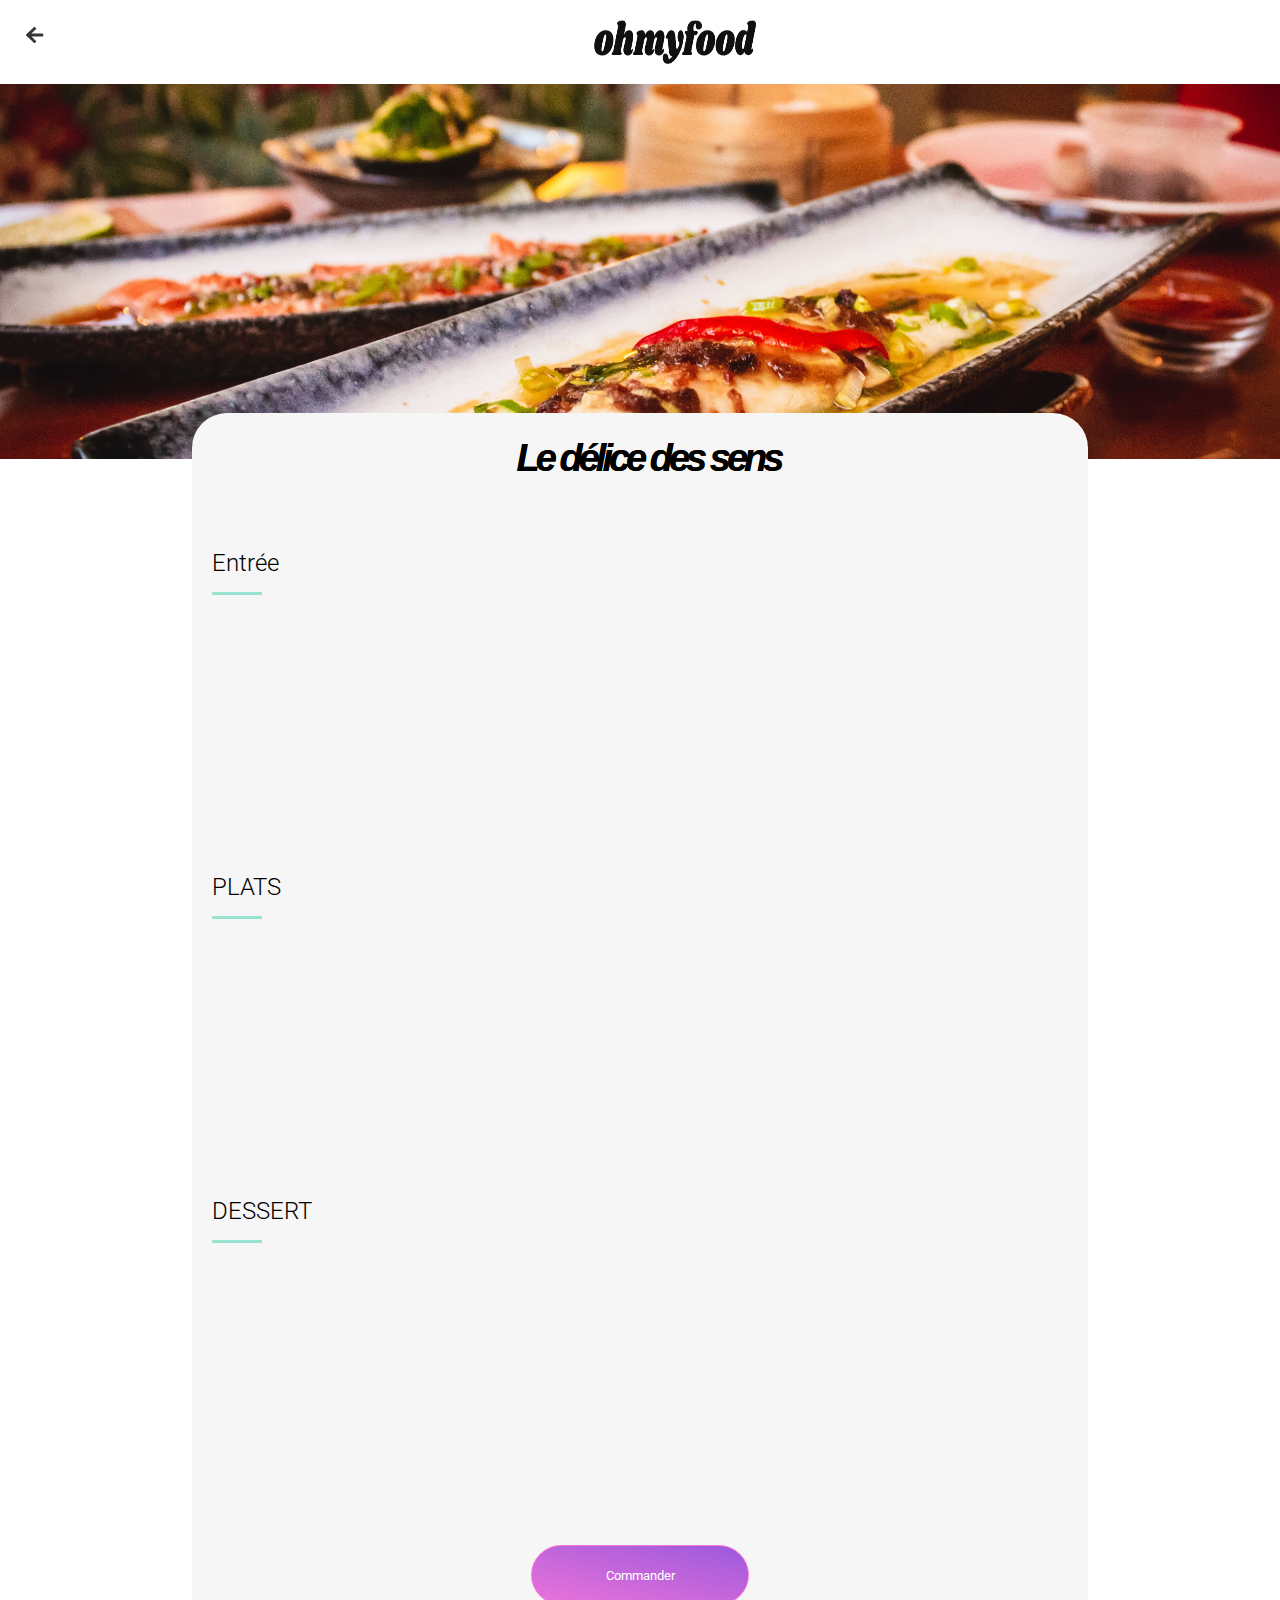
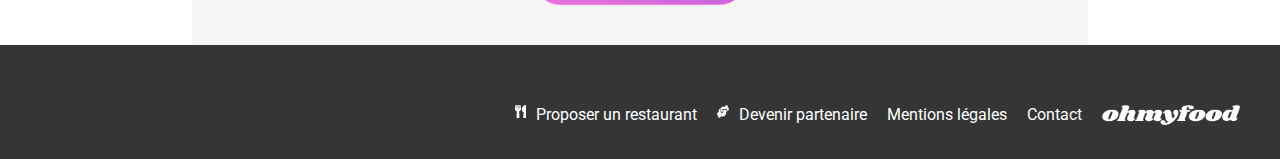
<file: délice.html>
<!DOCTYPE html>
<html lang="fr">
   <head>
      <title> Le délice des sens</title>
      <meta charset="utf-8">
      <meta name="viewport" content="width=device-width, initial-scale=1.0">
      <link rel="stylesheet" href="https://cdnjs.cloudflare.com/ajax/libs/font-awesome/6.2.1/css/all.min.css"
      integrity="sha512-MV7K8+y+gLIBoVD59lQIYicR65iaqukzvf/nwasF0nqhPay5w/9lJmVM2hMDcnK1OnMGCdVK+iQrJ7lzPJQd1w=="
      crossorigin="anonymous" referrerpolicy="no-referrer">
      <link href="https://fonts.googleapis.com/css2?family=Roboto:wght@300;500;700&display=swap" rel="stylesheet">
      <link rel="stylesheet" href="css/style-mobile.css">
   </head> 
   <body>
      <header>
         <div><a href="index.html"><img src="Images_Ohmyfood/images/logo/GoBack.png" class="image-goback" alt="gb"></a><img src="Images_Ohmyfood/images/logo/ohmyfood.png" class="img-head" alt="img-rest"></div>
         
     </header>
     <main>
         <img src="Images_Ohmyfood/images/restaurants/le_delice.jpg" class="img-plat" alt="l">
         <section class="menudujour">
            <div class="contain-main">
                  <div><h1>Le délice des sens</h1><i class="far ft fa-heart fa-2x image-like"></i></div>
                  <h2 class="selecteur">Entrée</h2><hr>
                  <div class="entree">
                     <article class="entree-s ">
                        <div class="entree-s__header">
                            <h3 class="entree-s__title">Tartare de thon</h3>
                            <p class="entree-s__description">
                              Assaisonné au yuzu
                            </p>
                        </div>
                        <div class="entree-s__price"> 25€</div>
                        <div class="entree-s__confirmation">
                            <div class="entree-s__wrapIcon">
                                <i class="entree-s__icon fas fa-check"></i>
                            </div>
                        </div>
                     </article>
                    <article class="entree-s ">
                     <div class="entree-s__header">
                         <h3 class="entree-s__title">Bouchée de homard croustillant</h3>
                         <p class="entree-s__description">
                           Et sa farandole de petits légumes
                         </p>
                     </div>
                     <div class="entree-s__price"> 35€</div>
                     <div class="entree-s__confirmation">
                         <div class="entree-s__wrapIcon">
                             <i class="entree-s__icon fas fa-check"></i>
                         </div>
                     </div>
                     </article>
                     <article class="entree-s">
                       <div class="entree-s__header">
                         <h3 class="entree-s__title">Poulet rôti aux herbes de Provence </h3>
                          <p class="entree-s__description">
                          Et sa crème de truffe
                          </p>
                       </div>
                     <div class="entree-s__price"> 40€</div>
                     <div class="entree-s__confirmation">
                      <div class="entree-s__wrapIcon">
                          <i class="entree-s__icon fas fa-check"></i>
                     </div>
                     </div>
                    </article>
                  </div>
                 <h2 class="selecteur">PLATS</h2><hr>
                 <div class="plats">
                  <article class="entree-s delay-6">
                     <div class="entree-s__header">
                         <h3 class="entree-s__title">Poulet rôti aux herbes de Provence </h3>
                         <p class="entree-s__description">
                           Et sa crème de truffe
                         </p>
                        </div>
                     <div class="entree-s__price"> 40€</div>
                     <div class="entree-s__confirmation">
                         <div class="entree-s__wrapIcon">
                             <i class="entree-s__icon fas fa-check"></i>
                         </div>
                     </div>
                  </article>
                 <article class="entree-s delay-6">
                  <div class="entree-s__header">
                      <h3 class="entree-s__title">Langouste rôtie</h3>
                      <p class="entree-s__description">
                        Et ses légumes de saison
                      </p>
                  </div>
                  <div class="entree-s__price"> 35€</div>
                  <div class="entree-s__confirmation">
                      <div class="entree-s__wrapIcon">
                          <i class="entree-s__icon fas fa-check"></i>
                      </div>
                  </div>
                 </article>
                 <article class="entree-s delay-6">
                 <div class="entree-s__header">
                   <h3 class="entree-s__title">Côte de bœuf Angus </h3>
                   <p class="entree-s__description">
                     Et sa purée de panais
                   </p>
                  </div>
                  <div class="entree-s__price"> 44€</div>
                  <div class="entree-s__confirmation">
                   <div class="entree-s__wrapIcon">
                       <i class="entree-s__icon fas fa-check"></i>
                   </div>
                 </div>
                 </article>
                  
             </div> 
             <h2 class="selecteur"> DESSERT</h2><hr>
             <div class="dessert">
               <article class="entree-s delay-6">
                  <div class="entree-s__header">
                      <h3 class="entree-s__title">Farandole de desserts</h3>
                      <p class="entree-s__description">
                        Du chef
                      </p>
                  </div>
                  <div class="entree-s__price"> 18€</div>
                  <div class="entree-s__confirmation">
                      <div class="entree-s__wrapIcon">
                          <i class="entree-s__icon fas fa-check"></i>
                      </div>
                  </div>
               </article>
              <article class="entree-s delay-6">
               <div class="entree-s__header">
                   <h3 class="entree-s__title">Crème brulée </h3>
                   <p class="entree-s__description">
                     Revisitée
                   </p>
               </div>
               <div class="entree-s__price"> 22€</div>
               <div class="entree-s__confirmation">
                   <div class="entree-s__wrapIcon">
                       <i class="entree-s__icon fas fa-check"></i>
                   </div>
               </div>
              </article>
           <article class="entree-s delay-6">
            <div class="entree-s__header">
                <h3 class="entree-s__title">Tiramisu </h3>
                <p class="entree-s__description">
                  À la noisette
                </p>
            </div>
            <div class="entree-s__price"> 23€</div>
            <div class="entree-s__confirmation">
                <div class="entree-s__wrapIcon">
                    <i class="entree-s__icon fas fa-check"></i>
                </div>
            </div>
           </article>
           
         </div>
        
         <div class="button-menu">
         <button type="button" class="button-commander button"> Commander</button>
         </div>
       </div>
       </section>
     </main>
     <footer>
      <nav class="pasdepage">
         <ul class="bloc-footer pasdepage">
               <li class="img-first"><img src="Images_Ohmyfood/images/logo/ohmyfood.png" class="image-foot" alt="imgfooter"></li>
               <li><img src="Images_Ohmyfood/images/logo/Vector.png" class="image-footer" alt="img"><a>Proposer un restaurant</a></li> 
               <li><img src="Images_Ohmyfood/images/logo/Vector1.png" class="image-footer" alt="img"><a> Devenir partenaire</a></li> 
               <li><a> Mentions légales</a></li>
               <li><a href="mailto:ohmyfood@gmail.com" class="color-contact">Contact</a></li> 
         </ul> 
      </nav>
  </footer>
   </body>

</html>
</file>
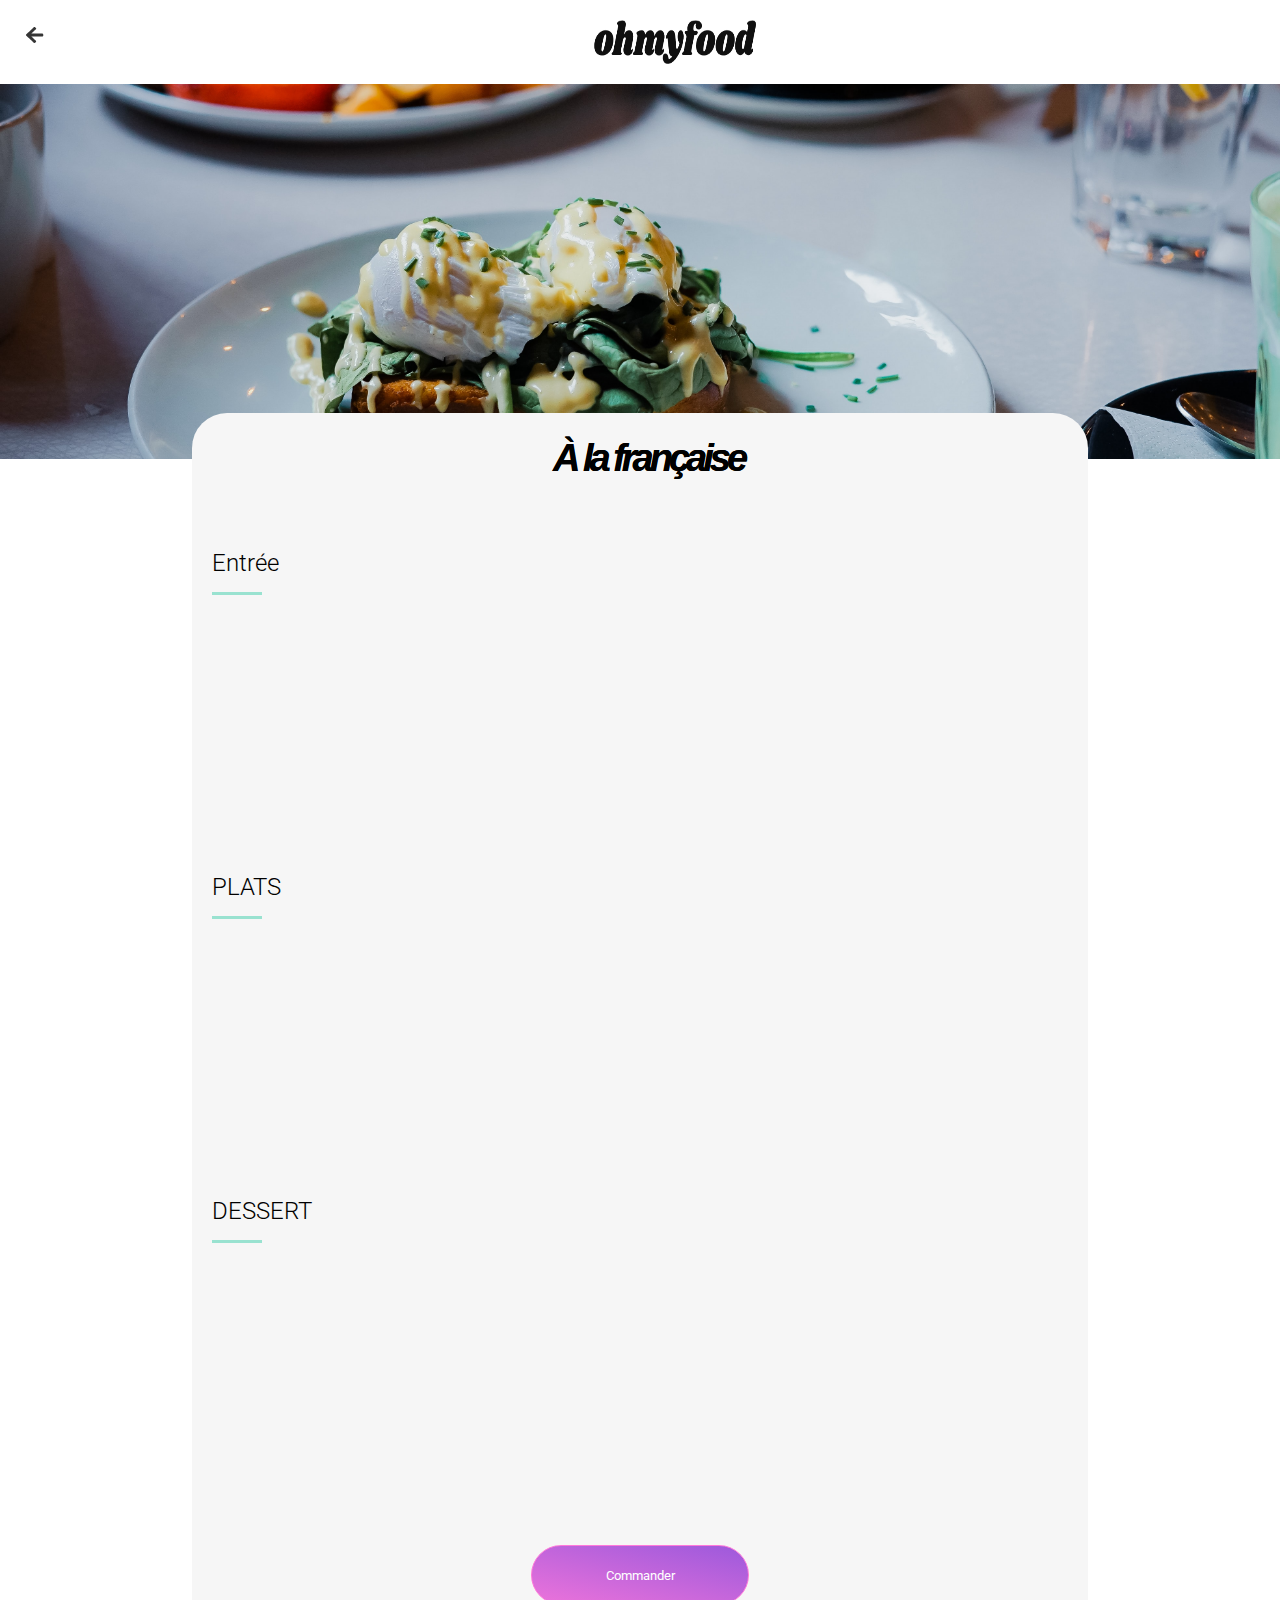
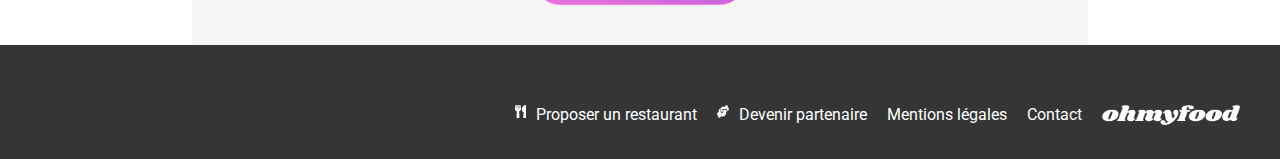
<file: française.html>
<!DOCTYPE html>
<html lang="fr">
   <head>
      <title> La française</title>
      <meta charset="utf-8">
      <meta name="viewport" content="width=device-width, initial-scale=1.0">
      <link rel="stylesheet" href="https://cdnjs.cloudflare.com/ajax/libs/font-awesome/6.2.1/css/all.min.css"
      integrity="sha512-MV7K8+y+gLIBoVD59lQIYicR65iaqukzvf/nwasF0nqhPay5w/9lJmVM2hMDcnK1OnMGCdVK+iQrJ7lzPJQd1w=="
      crossorigin="anonymous" referrerpolicy="no-referrer">
      <link href="https://fonts.googleapis.com/css2?family=Roboto:wght@300;500;700&display=swap" rel="stylesheet">
      <link rel="stylesheet" href="css/style-mobile.css">
   </head> 
   <body>
      <header>
         <div><a href="index.html"><img src="Images_Ohmyfood/images/logo/GoBack.png" class="image-goback" alt="h"></a><img src="Images_Ohmyfood/images/logo/ohmyfood.png" class="img-head" alt="t"></div>
         
     </header>
     <main>
         <img src="Images_Ohmyfood/images/restaurants/française.jpg" class="img-plat" alt="l">
         <section class="menudujour">
            <div class="contain-main">
                  <div><h1>À la française</h1><i class="far ft fa-heart fa-2x image-like"></i></div>
                  <h2 class="selecteur">Entrée </h2> <hr>
                  <div class="entree">
                     <article class="entree-s delay-6">
                        <div class="entree-s__header">
                            <h3 class="entree-s__title">Tartare de poulpe acidulé</h3>
                            <p class="entree-s__description">
                              Aux zestes d'orange
                            </p>
                        </div>
                        <div class="entree-s__price"> 25€</div>
                        <div class="entree-s__confirmation">
                            <div class="entree-s__wrapIcon">
                                <i class="entree-s__icon fas fa-check"></i>
                            </div>
                        </div>
                     </article>
                    <article class="entree-s ">
                     <div class="entree-s__header">
                         <h3 class="entree-s__title">Velouté de légumes d'antan</h3>
                         <p class="entree-s__description">
                           Carotte, panais, topinambour
                         </p>
                     </div>
                     <div class="entree-s__price"> 35€</div>
                     <div class="entree-s__confirmation">
                         <div class="entree-s__wrapIcon">
                             <i class="entree-s__icon fas fa-check"></i>
                         </div>
                     </div>
                    </article>
                 <article class="entree-s ">
                  <div class="entree-s__header">
                      <h3 class="entree-s__title">Soupe à l'oignon</h3>
                      <p class="entree-s__description">
                        Revisitée
                      </p>
                  </div>
                  <div class="entree-s__price"> 20€</div>
                  <div class="entree-s__confirmation">
                      <div class="entree-s__wrapIcon">
                          <i class="entree-s__icon fas fa-check"></i>
                      </div>
                  </div>
                 </article>
                  </div>
                 <h2 class="selecteur">PLATS</h2><hr>
                 <div class="plats">
                  <article class="entree-s ">
                     <div class="entree-s__header">
                         <h3 class="entree-s__title">Coquilles Saint-Jacques </h3>
                         <p class="entree-s__description">
                           Accompagnées d'une purée de panais
                         </p>
                        </div>
                     <div class="entree-s__price"> 40€</div>
                     <div class="entree-s__confirmation">
                         <div class="entree-s__wrapIcon">
                             <i class="entree-s__icon fas fa-check"></i>
                         </div>
                     </div>
                  </article>
                 <article class="entree-s delay-6">
                  <div class="entree-s__header">
                      <h3 class="entree-s__title">Magret de canard</h3>
                      <p class="entree-s__description">
                        Et parmentier de pommes de terre
                      </p>
                  </div>
                  <div class="entree-s__price"> 35€</div>
                  <div class="entree-s__confirmation">
                      <div class="entree-s__wrapIcon">
                          <i class="entree-s__icon fas fa-check"></i>
                      </div>
                  </div>
                 </article>
              <article class="entree-s delay-6">
               <div class="entree-s__header">
                   <h3 class="entree-s__title">Pigeonneau d’Ille-et-Vilaine</h3>
                   <p class="entree-s__description">
                     Sur son lit de gnocchis aux légumes
                   </p>
               </div>
               <div class="entree-s__price"> 44€</div>
               <div class="entree-s__confirmation">
                   <div class="entree-s__wrapIcon">
                       <i class="entree-s__icon fas fa-check"></i>
                   </div>
               </div>
              </article>
                  
             </div> 
        
             <h2 class="selecteur"> DESSERT</h2><hr>
             <div class="dessert">
               <article class="entree-s ">
                  <div class="entree-s__header">
                      <h3 class="entree-s__title">Pétales de violettes glacés</h3>
                      <p class="entree-s__description">
                        Et purée de noisettes
                      </p>
                  </div>
                  <div class="entree-s__price"> 18€</div>
                  <div class="entree-s__confirmation">
                      <div class="entree-s__wrapIcon">
                          <i class="entree-s__icon fas fa-check"></i>
                      </div>
                  </div>
               </article>
              <article class="entree-s delay-6">
               <div class="entree-s__header">
                   <h3 class="entree-s__title">Fondant au chocolat </h3>
                   <p class="entree-s__description">
                     Revisitée
                   </p>
               </div>
               <div class="entree-s__price"> 22€</div>
               <div class="entree-s__confirmation">
                   <div class="entree-s__wrapIcon">
                       <i class="entree-s__icon fas fa-check"></i>
                   </div>
               </div>
              </article>
           <article class="entree-s ">
            <div class="entree-s__header">
                <h3 class="entree-s__title">Millefeuille croustillant</h3>
                <p class="entree-s__description">
                  Myrtilles et pâte d’amande
                </p>
            </div>
            <div class="entree-s__price"> 23€</div>
            <div class="entree-s__confirmation">
                <div class="entree-s__wrapIcon">
                    <i class="entree-s__icon fas fa-check"></i>
                </div>
            </div>
           </article>
           </div>  
    
        
         <div class="button-menu">
         <button type="button" class="button-commander button"> Commander</button>
         </div>

         </div>
       </section>
     </main>
     <footer>
      <nav class="pasdepage">
         <ul class="bloc-footer pasdepage">
               <li class="img-first"><img src="Images_Ohmyfood/images/logo/ohmyfood.png" class="image-foot" alt="t"></li>
               <li><img src="Images_Ohmyfood/images/logo/Vector.png" class="image-footer" alt="t"><a>Proposer un restaurant</a></li> 
               <li><img src="Images_Ohmyfood/images/logo/Vector1.png" class="image-footer" alt="m"><a> Devenir partenaire</a></li> 
               <li><a> Mentions légales</a></li>
               <li><a href="mailto:ohmyfood@gmail.com" class="color-contact">Contact</a></li> 
         </ul> 
      </nav>
  </footer>
   </body>

</html>
</file>
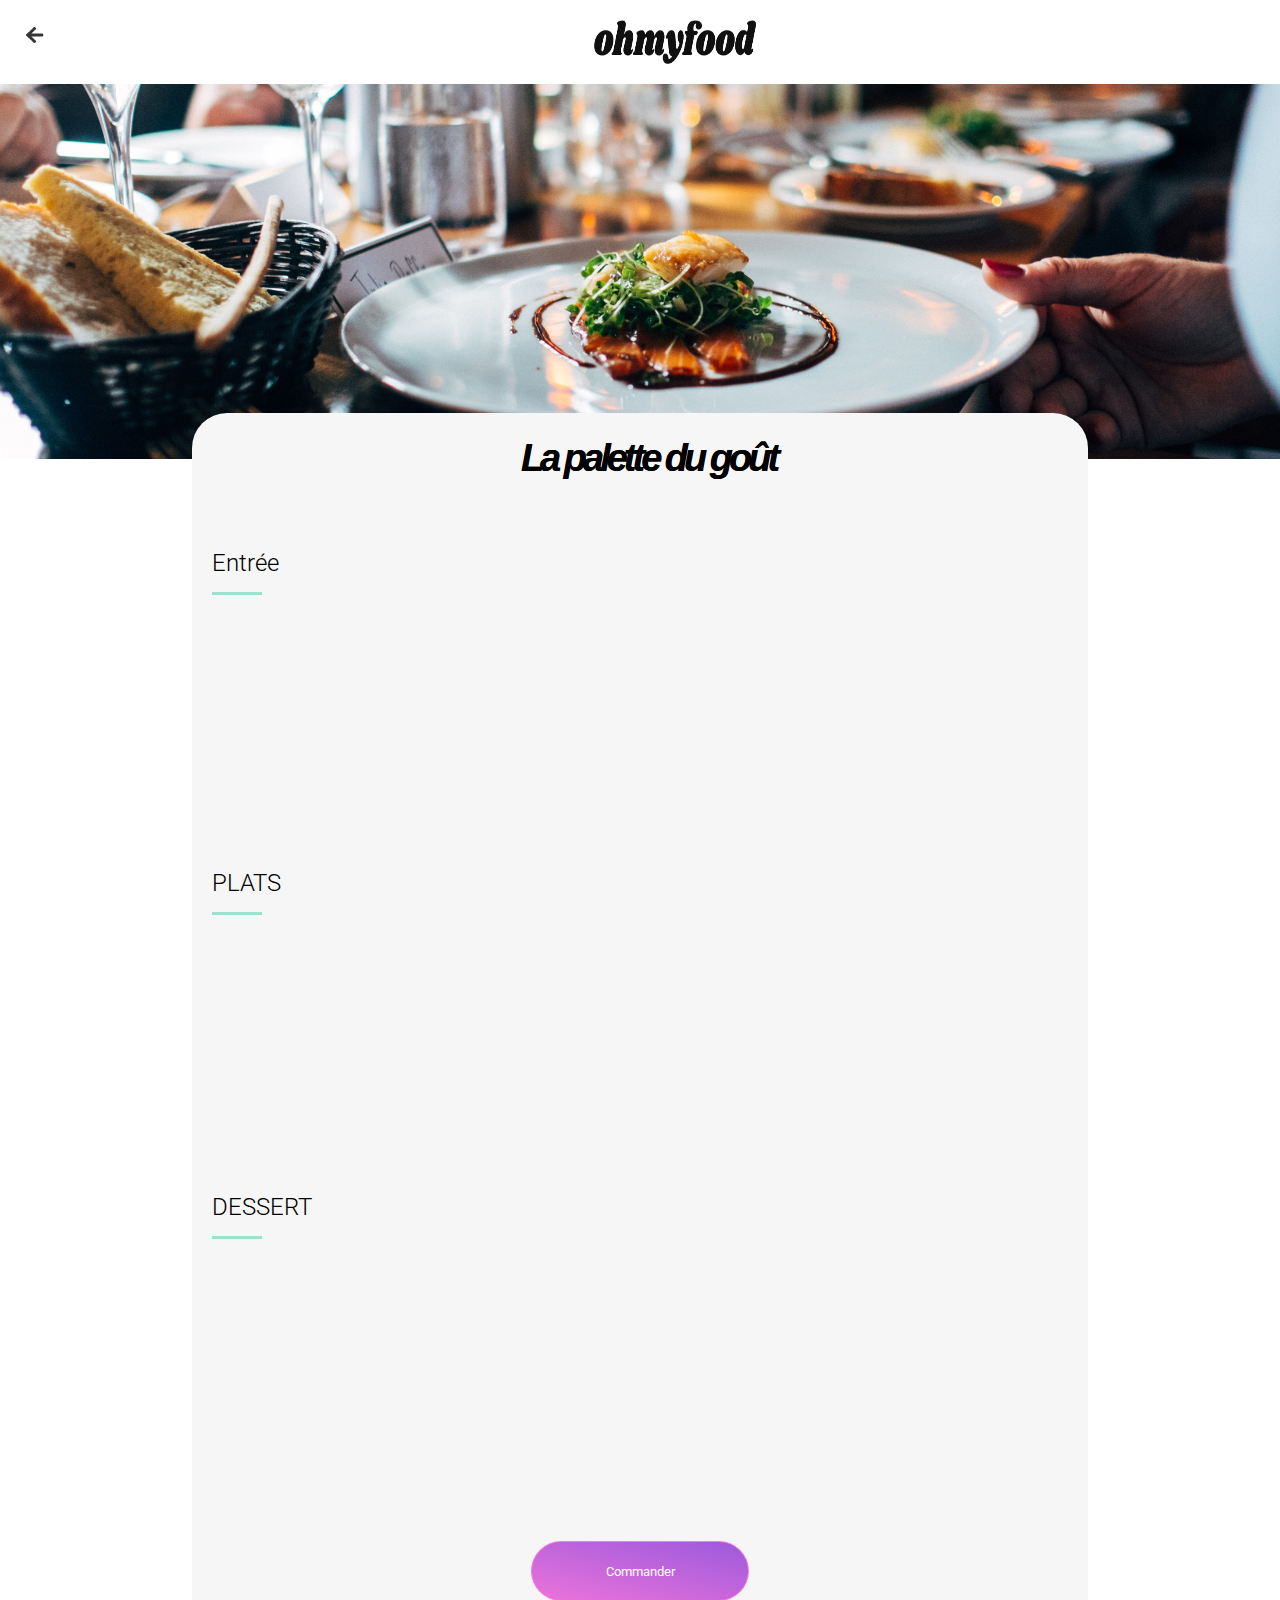
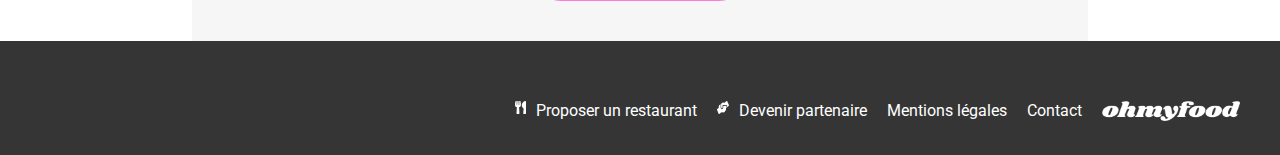
<file: gout.html>
<!DOCTYPE html>
<html lang="fr">
   <head>
      <title> La palette du goût</title>
      <meta charset="utf-8">
      <meta name="viewport" content="width=device-width, initial-scale=1.0">
      <link rel="stylesheet" href="https://cdnjs.cloudflare.com/ajax/libs/font-awesome/6.2.1/css/all.min.css"
      integrity="sha512-MV7K8+y+gLIBoVD59lQIYicR65iaqukzvf/nwasF0nqhPay5w/9lJmVM2hMDcnK1OnMGCdVK+iQrJ7lzPJQd1w=="
      crossorigin="anonymous" referrerpolicy="no-referrer">
      <link href="https://fonts.googleapis.com/css2?family=Roboto:wght@300;500;700&display=swap" rel="stylesheet">
      <link rel="stylesheet" href="css/style-mobile.css">
   </head> 
   <body>
      <header>
         <div><a href="index.html"><img src="Images_Ohmyfood/images/logo/GoBack.png" class="image-goback" alt="gb"></a><img src="Images_Ohmyfood/images/logo/ohmyfood.png" class="img-head" alt="h"></div>
         
     </header>
     <main>
         <img src="Images_Ohmyfood/images/restaurants/g1.jpg" class="img-plat" alt="l">
         <section class="menudujour">
            <div class="contain-main">
                  <h1>La palette du goût</h1><i class="far ft fa-heart fa-2x image-like"></i>
                  <h2 class="selecteur">Entrée </h2><hr>
                  <div class="entree">
                     <article class="entree-s ">
                        <div class="entree-s__header">
                            <h4 class="entree-s__title">Fricassée d'escargots</h4>
                            <p class="entree-s__description">
                              Au piment d'Espelette 
                            </p>
                        </div>
                        <div class="entree-s__price"> 25€</div>
                        <div class="entree-s__confirmation">
                            <div class="entree-s__wrapIcon">
                                <i class="entree-s__icon fas fa-check"></i>
                            </div>
                        </div>
                     </article>
                    <article class="entree-s ">
                     <div class="entree-s__header">
                         <h4 class="entree-s__title">Foie gras de canard mi-cuit</h4>
                         <p class="entree-s__description">
                           Et ses copeaux de truffe noire
                         </p>
                     </div>
                     <div class="entree-s__price"> 35€</div>
                     <div class="entree-s__confirmation">
                         <div class="entree-s__wrapIcon">
                             <i class="entree-s__icon fas fa-check"></i>
                         </div>
                     </div>
                    </article>
                 <article class="entree-s ">
                  <div class="entree-s__header">
                      <h3 class="entree-s__title">Œuf au plat</h3>
                      <p class="entree-s__description">
                        Assaisonné à la truffe sur lit de caviar
                      </p>
                  </div>
                  <div class="entree-s__price"> 20€</div>
                  <div class="entree-s__confirmation">
                      <div class="entree-s__wrapIcon">
                          <i class="entree-s__icon fas fa-check"></i>
                      </div>
                  </div>
                 </article>
                  </div>
                 <h2 class="selecteur">PLATS</h2><hr>
                 <div class="plats">
                  <article class="entree-s ">
                     <div class="entree-s__header">
                         <h3 class="entree-s__title">Filet de bœuf aux herbes</h3>
                         <p class="entree-s__description">
                           Accompagné de sa ribambelle de légumes
                         </p>
                        </div>
                     <div class="entree-s__price"> 40€</div>
                     <div class="entree-s__confirmation">
                         <div class="entree-s__wrapIcon">
                             <i class="entree-s__icon fas fa-check"></i>
                         </div>
                     </div>
                  </article>
                 <article class="entree-s">
                  <div class="entree-s__header">
                      <h3 class="entree-s__title">Parmentier de queue de bœuf</h3>
                      <p class="entree-s__description">
                        À la truffe noire sur sa purée de panais
                      </p>
                  </div>
                  <div class="entree-s__price"> 35€</div>
                  <div class="entree-s__confirmation">
                      <div class="entree-s__wrapIcon">
                          <i class="entree-s__icon fas fa-check"></i>
                      </div>
                  </div>
                 </article>
              <article class="entree-s">
               <div class="entree-s__header">
                   <h3 class="entree-s__title">Filet de turbot</h3>
                   <p class="entree-s__description">
                     Aux agrumes
                   </p>
               </div>
               <div class="entree-s__price"> 44€</div>
               <div class="entree-s__confirmation">
                   <div class="entree-s__wrapIcon">
                       <i class="entree-s__icon fas fa-check"></i>
                   </div>
               </div>
              </article>
                  
             </div>  
             <h2 class="selecteur"> DESSERT</h2><hr>
             <div class="dessert">
               <article class="entree-s">
                  <div class="entree-s__header">
                      <h3 class="entree-s__title">Paris-Brest</h3>
                      <p class="entree-s__description">
                        Revisité
                      </p>
                  </div>
                  <div class="entree-s__price"> 18€</div>
                  <div class="entree-s__confirmation">
                      <div class="entree-s__wrapIcon">
                          <i class="entree-s__icon fas fa-check"></i>
                      </div>
                  </div>
               </article>
              <article class="entree-s">
               <div class="entree-s__header">
                   <h3 class="entree-s__title">Macaron au chocolat d'exception </h3>
                   <p class="entree-s__description">
                     Et glace à la vanille de Madagascar
                   </p>
               </div>
               <div class="entree-s__price"> 22€</div>
               <div class="entree-s__confirmation">
                   <div class="entree-s__wrapIcon">
                       <i class="entree-s__icon fas fa-check"></i>
                   </div>
               </div>
              </article>
           <article class="entree-s ">
            <div class="entree-s__header">
                <h3 class="entree-s__title">Mousse au chocolat </h3>
                <p class="entree-s__description">
                  Au piment d'Espelette et à la truffe noire
                </p>
            </div>
            <div class="entree-s__price"> 23€</div>
            <div class="entree-s__confirmation">
                <div class="entree-s__wrapIcon">
                    <i class="entree-s__icon fas fa-check"></i>
                </div>
            </div>
           </article> 
         </div>
        
         <div class="button-menu">
         <button type="button" class="button-commander button"> Commander</button>
         </div>

        </div>
      </section>
     </main>
     <footer>
      <nav class="pasdepage">
         <ul class="bloc-footer pasdepage">
               <li class="img-first"><img src="Images_Ohmyfood/images/logo/ohmyfood.png" class="image-foot" alt="l"></li>
               <li><img src="Images_Ohmyfood/images/logo/Vector.png" class="image-footer" alt="m"><a>Proposer un restaurant</a></li> 
               <li><img src="Images_Ohmyfood/images/logo/Vector1.png" class="image-footer" alt="n"><a> Devenir partenaire</a></li> 
               <li><a> Mentions légales</a></li>
               <li><a href="mailto:ohmyfood@gmail.com" class="color-contact">Contact</a></li> 
         </ul> 
      </nav>
  </footer>
   </body>

</html>
</file>
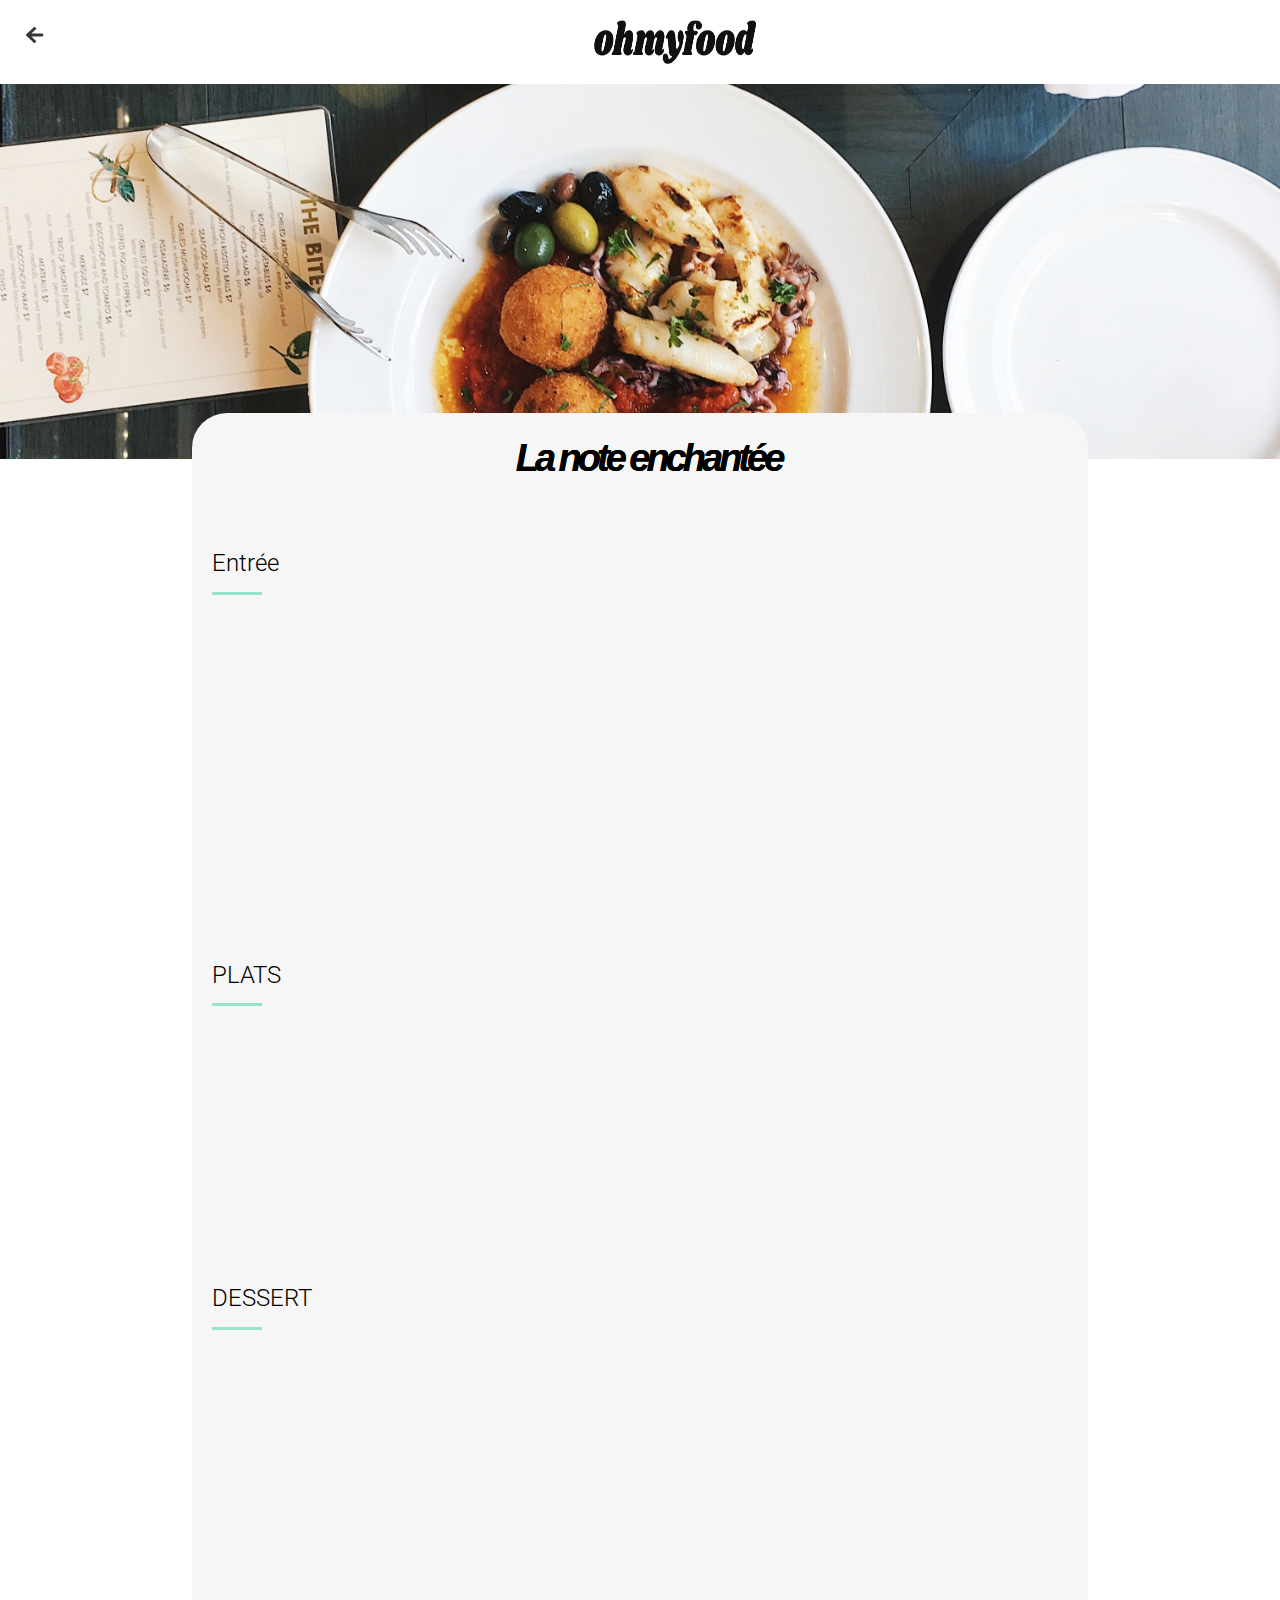
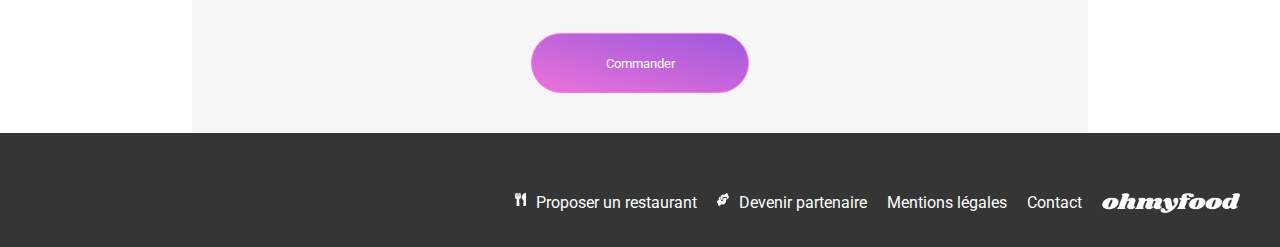
<file: note.html>
<!DOCTYPE html>
<html lang="fr">
   <head>
      <title> note enchantée</title>
      <meta charset="utf-8">
      <meta name="viewport" content="width=device-width, initial-scale=1.0">
      <link rel="stylesheet" href="https://cdnjs.cloudflare.com/ajax/libs/font-awesome/6.2.1/css/all.min.css"
      integrity="sha512-MV7K8+y+gLIBoVD59lQIYicR65iaqukzvf/nwasF0nqhPay5w/9lJmVM2hMDcnK1OnMGCdVK+iQrJ7lzPJQd1w=="
      crossorigin="anonymous" referrerpolicy="no-referrer">
      <link href="https://fonts.googleapis.com/css2?family=Roboto:wght@300;500;700&display=swap" rel="stylesheet">
      <link rel="stylesheet" href="css/style-mobile.css">
   </head> 
   <body>
      <header>
         <div><a href="index.html"><img src="Images_Ohmyfood/images/logo/GoBack.png" class="image-goback" alt="t"></a><img src="Images_Ohmyfood/images/logo/ohmyfood.png" class="img-head" alt="k"></div>
         
     </header>
     <main>
         <img src="Images_Ohmyfood/images/restaurants/note.jpg" class="img-plat" alt="l">
         <section class="menudujour">
            <div class="contain-main">
                  <div><h1>La note enchantée</h1><i class="far ft fa-heart fa-2x image-like"></i></div>
                  <h2 class="selecteur">Entrée </h2><hr>
                  <div class="entree">
                     <article class="entree-s ">
                        <div class="entree-s__header">
                            <h3 class="entree-s__title">Ravioles de foie gras </h3>
                            <p class="entree-s__description">
                              Accompagnées de leur crème à la truffe
                            </p>
                        </div>
                        <div class="entree-s__price"> 25€</div>
                        <div class="entree-s__confirmation">
                            <div class="entree-s__wrapIcon">
                                <i class="entree-s__icon fas fa-check"></i>
                            </div>
                        </div>
                     </article>
                    <article class="entree-s delay-6">
                     <div class="entree-s__header">
                         <h3 class="entree-s__title">Caviar osciètre </h3>
                         <p class="entree-s__description">
                           Sur blini à la farine de blé noir
                         </p>
                     </div>
                     <div class="entree-s__price"> 35€</div>
                     <div class="entree-s__confirmation">
                         <div class="entree-s__wrapIcon">
                             <i class="entree-s__icon fas fa-check"></i>
                         </div>
                     </div>
                    </article>
                 <article class="entree-s delay-6">
                  <div class="entree-s__header">
                      <h3 class="entree-s__title">Homard et espuma de potiron</h3>
                      <p class="entree-s__description">
                        Marinés aux zestes d'orange
                      </p>
                  </div>
                  <div class="entree-s__price"> 20€</div>
                  <div class="entree-s__confirmation">
                      <div class="entree-s__wrapIcon">
                          <i class="entree-s__icon fas fa-check"></i>
                      </div>
                  </div>
                 </article>
                 <article class="entree-s delay-6">
                  <div class="entree-s__header">
                      <h3 class="entree-s__title">Foie gras de canard cuit entier</h3>
                      <p class="entree-s__description">
                        Confiture de figue et pain toasté
                      </p>
                  </div>
                  <div class="entree-s__price"> 35€</div>
                  <div class="entree-s__confirmation">
                      <div class="entree-s__wrapIcon">
                          <i class="entree-s__icon fas fa-check"></i>
                      </div>
                  </div>
                 </article>
                  </div>
                 <h2 class="selecteur">PLATS</h2><hr>
                 <div class="plats">
                  <article class="entree-s delay-6">
                     <div class="entree-s__header">
                         <h3 class="entree-s__title">Noix de coquilles Saint-Jacques</h3>
                         <p class="entree-s__description">
                           Sur lit de purée de céleri-rave
                         </p>
                        </div>
                     <div class="entree-s__price"> 40€</div>
                     <div class="entree-s__confirmation">
                         <div class="entree-s__wrapIcon">
                             <i class="entree-s__icon fas fa-check"></i>
                         </div>
                     </div>
                  </article>
                 <article class="entree-s ">
                  <div class="entree-s__header">
                      <h3 class="entree-s__title">Langoustine poêlée</h3>
                      <p class="entree-s__description">
                        Purée de patate douce
                      </p>
                  </div>
                  <div class="entree-s__price"> 35€</div>
                  <div class="entree-s__confirmation">
                      <div class="entree-s__wrapIcon">
                          <i class="entree-s__icon fas fa-check"></i>
                      </div>
                  </div>
                 </article>
              <article class="entree-s">
               <div class="entree-s__header">
                   <h3 class="entree-s__title">Mijoté de queue de bœuf </h3>
                   <p class="entree-s__description">
                     Et riz sauvage aux zestes de citron
                   </p>
               </div>
               <div class="entree-s__price"> 45€</div>
               <div class="entree-s__confirmation">
                   <div class="entree-s__wrapIcon">
                       <i class="entree-s__icon fas fa-check"></i>
                   </div>
               </div>
              </article>
                  
             </div> 
    
             <h2 class="selecteur"> DESSERT</h2><hr>
             <div class="dessert">
               <article class="entree-s ">
                  <div class="entree-s__header">
                      <h3 class="entree-s__title">Macaron noisette et chocolat</h3>
                      <p class="entree-s__description">
                        Glace au caramel brun et sel de Guérande
                      </p>
                  </div>
                  <div class="entree-s__price"> 18€</div>
                  <div class="entree-s__confirmation">
                      <div class="entree-s__wrapIcon">
                          <i class="entree-s__icon fas fa-check"></i>
                      </div>
                  </div>
               </article>
              <article class="entree-s ">
               <div class="entree-s__header">
                   <h3 class="entree-s__title">Baba au rhum revisité  </h3>
                   <p class="entree-s__description">
                     Avec son coulis de citron
                   </p>
               </div>
               <div class="entree-s__price"> 22€</div>
               <div class="entree-s__confirmation">
                   <div class="entree-s__wrapIcon">
                       <i class="entree-s__icon fas fa-check"></i>
                   </div>
               </div>
              </article>
           <article class="entree-s delay-6">
            <div class="entree-s__header">
                <h3 class="entree-s__title">Tarte au citron meringuée </h3>
                <p class="entree-s__description">
                  Déstructurée
                </p>
            </div>
            <div class="entree-s__price"> 23€</div>
            <div class="entree-s__confirmation">
                <div class="entree-s__wrapIcon">
                    <i class="entree-s__icon fas fa-check"></i>
                </div>
            </div>
           </article>
           </div> 
        
         <div class="button-menu">
         <button type="button" class="button-commander button"> Commander</button>
         </div>

            </div>
       </section>
     </main>
     <footer>
      <nav class="pasdepage">
         <ul class="bloc-footer pasdepage">
               <li class="img-first"><img src="Images_Ohmyfood/images/logo/ohmyfood.png" class="image-foot" alt="j"></li>
               <li><img src="Images_Ohmyfood/images/logo/Vector.png" class="image-footer" alt="m"><a>Proposer un restaurant</a></li> 
               <li><img src="Images_Ohmyfood/images/logo/Vector1.png" class="image-footer" alt="u"><a> Devenir partenaire</a></li> 
               <li><a> Mentions légales</a></li>
               <li><a href="mailto:ohmyfood@gmail.com" class="color-contact">Contact</a></li> 
         </ul>
      </nav>
  </footer>
   </body>

</html>
</file>
<file: css/style-mobile.css>
@charset "UTF-8";
/****** General ***********/
* {
  font-family: "Roboto", sans-serif;
}

header {
  background-color: #FFFFFF;
  margin-left: 0;
  width: 100%;
  padding: 20px;
}

.img-head {
  width: 162px;
  height: 44px;
  display: block;
  margin: auto;
}

.image-goback {
  width: 30px;
  height: 30px;
  float: left;
}

.img-plat {
  width: 100%;
  height: 375px;
  object-fit: cover;
}

html, body {
  width: 100%;
  margin: 0;
  background-color: #F6F6F6;
  overflow-x: hidden;
}

.contain-main {
  padding-left: 20px;
  padding-right: 20px;
  border-top-left-radius: 30px;
  border-top-right-radius: 30px;
}

hr {
  border: none;
  border-bottom: 3px solid #99E2D0;
  width: 50px;
  margin-left: 0;
  margin-top: 12px;
  margin-bottom: 12px;
}

h1 {
  font-family: Aclonica, sans-serif;
  letter-spacing: -4px;
  font-size: 38px;
  font-style: italic;
  font-weight: 900;
  line-height: 40.82px;
  text-align: left;
  text-shadow: 0px 0px 0px rgb(0, 0, 0);
  margin-left: 17px;
  padding-top: 25px;
  padding-bottom: 50px;
  margin-top: 0;
}

.menudujour {
  width: 100%;
  background-color: #F6F6F6;
  border: none;
  border-top-left-radius: 25px;
  border-top-right-radius: 25px;
  position: relative;
  top: -50px;
  margin-bottom: -50px !important;
}

.image-like {
  cursor: pointer;
  float: right;
  right: 30px;
  position: absolute;
  top: 30px;
}

/* animation image coeur */
.ft {
  border: 2px solid transparent; /* Ajoutez une bordure */
  background-clip: text !important;
  background: black;
  color: transparent;
  background-size: 100% 0%;
  font-weight: 400; /* Initial font-weight */
  transition: font-weight 1s ease;
  /* Initial state animation */
  animation: fadeOut 1s forwards;
}

.ft:hover {
  /* Hover state animation */
  animation: fadeIn 1s forwards; /* Applique l'animation 'fadeIn' sur 1 seconde et s'assure que les styles de l'animation sont appliqués après son exécution */
}

@keyframes fadeIn {
  0% {
    background: black;
    background-size: 100% 0%; /* La taille du fond est de 100% en largeur et 0% en hauteur */
    font-weight: 200;
  }
  100% {
    background: linear-gradient(193.33deg, #9356DC -11.44%, #FF79DA 123.93%);
    background-size: 100% 100%;
    font-weight: 900;
    background-clip: text;
  }
}
@keyframes fadeOut {
  0% {
    background: linear-gradient(193.33deg, #9356DC -11.44%, #FF79DA 123.93%);
    background-size: 100% 100%;
    font-weight: 900;
    background-clip: text;
  }
  100% {
    background: black; /* À la fin de l'animation, le fond est noir */
    background-size: 100% 0%;
    font-weight: 200; /* Le poids de la police est 400 (normal) */
  }
}
/*animation clôche*/
.entree-s {
  padding: 1rem;
  display: flex;
  border-radius: 0.75rem;
  box-shadow: 0.25rem 0.25rem 1rem rgba(0, 0, 0, 0.1);
  overflow: hidden;
  background-color: #FFFFFF;
  cursor: pointer;
}
.entree-s__header {
  white-space: nowrap;
  text-overflow: ellipsis;
  overflow: hidden;
  flex: 1;
}
.entree-s__title {
  margin: 0;
  white-space: nowrap;
  text-overflow: ellipsis;
  overflow: hidden;
  padding-bottom: 5px;
}
.entree-s__description {
  margin: 0;
  white-space: nowrap;
  text-overflow: ellipsis;
  overflow: hidden;
  font-size: 15.04px;
  font-weight: 300;
  line-height: 17.63px;
}
.entree-s__price {
  font-weight: bold;
  display: flex;
  justify-content: flex-end;
  align-items: flex-end;
  padding-left: 0.5rem;
}
.entree-s__confirmation {
  background-color: #99e2d0;
  margin: -1rem -5rem -1rem 1rem;
  width: 4rem;
  display: flex;
  align-items: center;
  justify-content: center;
  transition-duration: 0.5s;
}
.entree-s:hover .entree-s__confirmation {
  margin-right: -1rem;
}
.entree-s__wrapIcon {
  height: 1.6rem;
  width: 1.6rem;
  background-color: white;
  display: flex;
  align-items: center;
  justify-content: center;
  border-radius: 100px;
  transform: rotate(180deg);
  transition-duration: 0.5s;
}
.entree-s:hover .entree-s__wrapIcon {
  transform: rotate(0);
}
.entree-s__icon {
  color: #99e2d0;
}

/*fin animation ... Ce code SCSS stylise trois éléments imbriqués dans un composant parent, où chaque bloc a des propriétés spécifiques. 
Les transitions et animations sont définies pour offrir des effets visuels lors du survol de l'élément parent, 
comme la rotation d'une icône et le changement de marge pour ajuster sa position.*/
/*animation contain*/
.entree, .plats, .dessert {
  display: flex;
  flex-direction: column;
  gap: 12px;
}
.entree .entree-s, .plats .entree-s, .dessert .entree-s {
  opacity: 0;
  transform: translateX(-10px);
  animation: slideIn 0.9s ease-in-out forwards;
}
.entree .entree-s:nth-child(2), .plats .entree-s:nth-child(2), .dessert .entree-s:nth-child(2) {
  animation-delay: 1s;
}
.entree .entree-s:nth-child(3), .plats .entree-s:nth-child(3), .dessert .entree-s:nth-child(3) {
  animation-delay: 2s;
}

@keyframes slideIn {
  to {
    opacity: 1;
    transform: translateX(0);
  }
}
@keyframes fadeIn {
  to {
    opacity: 1;
  }
}
/*fin animation contain*/
h2 {
  font-weight: 300;
  line-height: 18px;
}

h3 {
  font-size: 18px;
  font-weight: 500;
  line-height: 21.09px;
  text-align: left;
  color: #000000;
  height: 21px;
}

span {
  width: 18px;
  height: 18px;
  float: right;
  margin-right: 20px;
  font-size: 15.04px;
  font-weight: 700;
  line-height: 17.63px;
  color: #353535;
  position: relative;
  bottom: 15px;
}

aside {
  font-size: 15.04px;
  font-weight: 300;
  line-height: 17.63px;
  text-align: left;
  height: 19px;
  margin-top: 7px;
}

/*configuration button*/
.button-menu {
  display: flex;
  justify-content: center;
}

.button {
  border-radius: 35px;
  height: 60px;
  width: 218px;
  border: 1px #FF79DA solid;
  color: white;
  cursor: pointer;
  transition: filter 0.3s ease; /* Transition douce pour l'effet de survol */
  transition: background-image 0.3s, box-shadow 0.3s;
}

.color-button {
  color: #FFFFFF;
}

.button-commander {
  background-image: linear-gradient(193.33deg, #9356DC -11.44%, #FF79DA 123.93%);
  /*Augmente la luminosité du bouton de 20% lorsqu'il est survolé.*/
}
.button-commander:hover {
  filter: brightness(1.2); /* Éclaircir le bouton au survol */
}
.button-commander:hover {
  background-color: #ae80e5;
  box-shadow: 0 0 10px rgba(0, 0, 0, 0.5);
}
.button-commander .button {
  font-size: 16px;
  font-weight: 500;
  line-height: 18.75px;
  text-align: center;
  color: #FFFFFF;
  text-align: center;
}

a {
  text-decoration: none;
  color: initial;
}

.color-contact {
  color: #FFFFFF;
}

ul {
  list-style-type: none;
}
ul a {
  color: #FFFFFF;
}

.bloc-footer {
  margin-bottom: 0;
}

/*Configuration footer*/
.image-foot {
  width: 137.58px;
  height: 27px;
  font-style: italic;
  font-size: 18px;
  line-height: 26.24px;
  filter: brightness(0) invert(1) hue-rotate(180deg);
  margin-top: 2px;
  padding-top: 16px;
}

footer {
  margin-top: 50px;
  width: 100%;
  background-color: #353535;
}
footer .pasdepage {
  color: white;
}
footer .bloc-footer {
  display: grid;
  gap: 10px;
  margin-left: 20px;
}

.image-footer {
  float: left;
  margin-right: 10px;
}

dt {
  margin-top: 5px;
}

a {
  text-decoration: none;
  color: initial;
}

.color-contact {
  color: #FFFFFF;
}

@media all and (min-width: 1024px) {
  .menudujour {
    width: 70%;
    border: none;
    border-top-left-radius: 35px;
    border-top-right-radius: 35px;
    display: flex;
    background-color: #F6F6F6;
    margin: auto;
  }
  .menudujour .contain-main {
    width: 100%;
  }
  .button-menu {
    padding: 40px;
  }
  h1 {
    text-align: center;
    cursor: pointer;
  }
  .image-like {
    right: 20%;
  }
  body {
    background-color: #FFFFFF;
  }
  ul {
    list-style-type: none;
  }
  ul a {
    color: #FFFFFF;
  }
  footer {
    background-color: #353535;
    color: #F6F6F6;
    height: 114px;
    width: 100%;
    margin-top: 0;
  }
  footer .pasdepage {
    display: flex;
    flex-direction: row;
  }
  footer .bloc-footer {
    width: 100%;
    display: flex;
    gap: 20px;
    justify-content: end;
    margin-top: 60px;
  }
  footer .img-first {
    order: 1;
    margin-right: 40px;
  }
  footer .image-footer {
    float: left;
    margin-right: 10px;
  }
  footer .image-foot {
    height: 20px;
    font-style: italic;
    font-size: 18px;
    line-height: 26.24px;
    filter: brightness(0) invert(1) hue-rotate(180deg);
    position: relative;
    padding-top: 0;
    margin-top: 0;
  }
  a {
    text-decoration: none;
    color: initial;
  }
}/*# sourceMappingURL=style-mobile.css.map */
</file>
